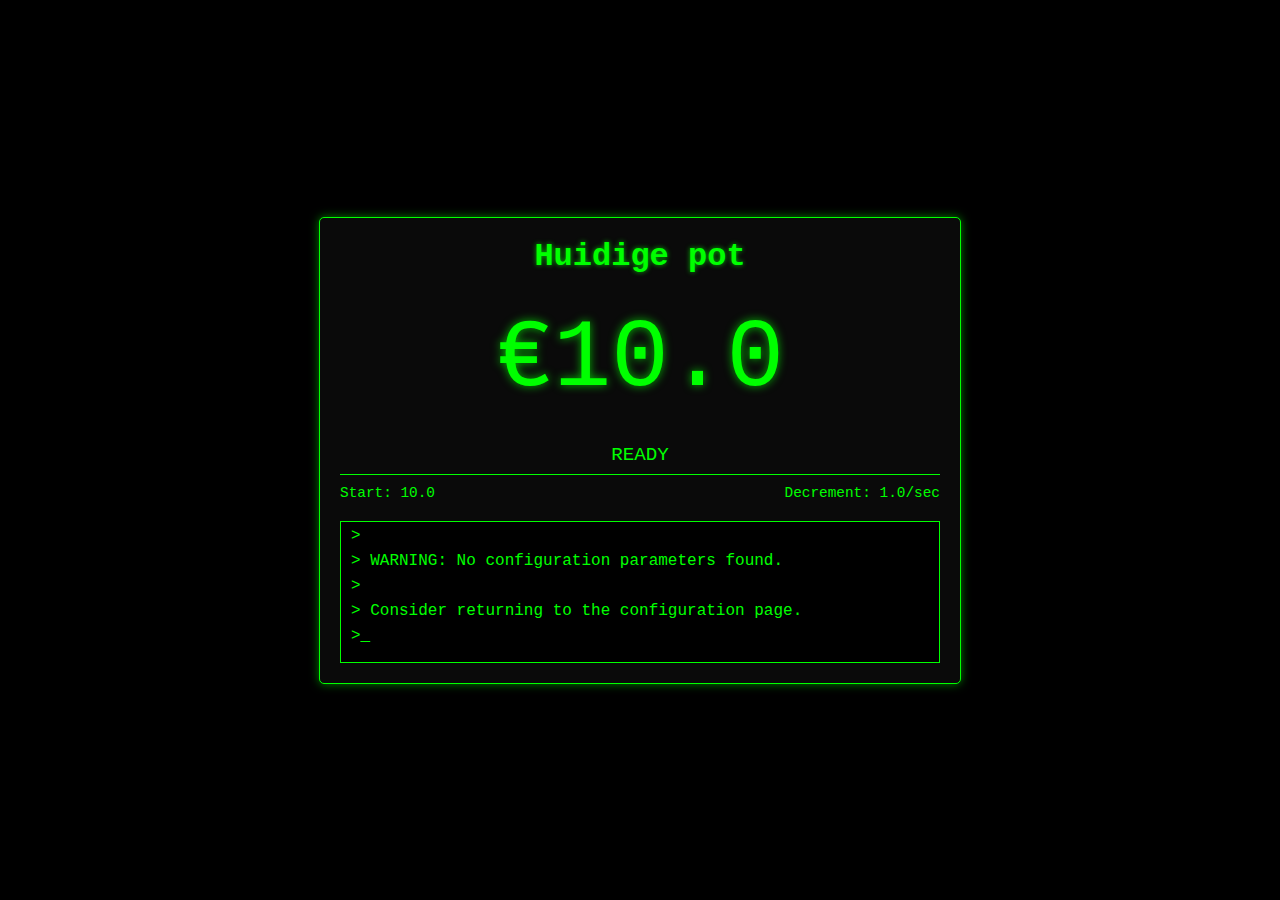
<file: index.html>
<!DOCTYPE html>
<html lang="en">
  <head>
    <meta charset="UTF-8" />
    <meta name="viewport" content="width=device-width, initial-scale=1.0" />
    <title>Terminal Countdown - Display</title>
    <style>
      body {
        background-color: #000;
        color: #00ff00;
        font-family: "Courier New", monospace;
        display: flex;
        flex-direction: column;
        align-items: center;
        justify-content: center;
        height: 100vh;
        margin: 0;
        padding: 20px;
        box-sizing: border-box;
        overflow: hidden;
      }

      .container {
        width: 100%;
        max-width: 600px;
        background-color: #0a0a0a;
        border: 1px solid #00ff00;
        border-radius: 5px;
        padding: 20px;
        box-shadow: 0 0 10px rgba(0, 255, 0, 0.5);
      }

      h1 {
        text-align: center;
        text-shadow: 0 0 5px rgba(0, 255, 0, 0.7);
        margin-top: 0;
      }

      button {
        width: 100%;
        padding: 10px;
        background-color: #000;
        color: #00ff00;
        border: 1px solid #00ff00;
        border-radius: 3px;
        cursor: pointer;
        font-family: "Courier New", monospace;
        transition: all 0.3s;
        margin-bottom: 15px;
      }

      button:hover {
        background-color: #003300;
        box-shadow: 0 0 5px rgba(0, 255, 0, 0.7);
      }

      #display {
        font-size: 6em;
        text-align: center;
        margin: 30px 0;
        text-shadow: 0 0 10px rgba(0, 255, 0, 0.7);
      }

      #status {
        text-align: center;
        height: 20px;
        margin-bottom: 10px;
        font-size: 1.2em;
      }

      .terminal-line {
        margin: 5px 0;
        height: 20px;
      }

      .terminal-output {
        height: 120px;
        overflow-y: auto;
        border: 1px solid #00ff00;
        padding: 10px;
        margin-top: 20px;
        background-color: #000;
        scrollbar-width: thin;
        scrollbar-color: #00ff00 #000;
      }

      /* Webkit browsers (Chrome, Safari, newer versions of Opera) */
      .terminal-output::-webkit-scrollbar {
        width: 8px;
      }

      .terminal-output::-webkit-scrollbar-track {
        background: #000;
      }

      .terminal-output::-webkit-scrollbar-thumb {
        background-color: #00ff00;
        border-radius: 4px;
        border: 2px solid #000;
      }

      .terminal-output::-webkit-scrollbar-thumb:hover {
        background-color: #00cc00;
      }

      .info-panel {
        display: flex;
        justify-content: space-between;
        margin-top: 10px;
        border-top: 1px solid #00ff00;
        padding-top: 10px;
      }

      .info-item {
        font-size: 0.9em;
      }

      /* Blinking cursor effect */
      .cursor::after {
        content: "_";
        animation: blink 1s step-end infinite;
      }

      @keyframes blink {
        from,
        to {
          opacity: 1;
        }
        50% {
          opacity: 0;
        }
      }

      /* Removed fullscreen button styles */
    </style>
  </head>
  <body>
    <div class="container">
      <h1>Huidige pot</h1>

      <div id="display">0.0</div>
      <div id="status">READY</div>

      <div class="info-panel">
        <div class="info-item">Start: <span id="startValue">0.0</span></div>
        <div class="info-item">
          Decrement: <span id="decrementValue">0.0</span>/sec
        </div>
      </div>

      <div class="terminal-output">
        <div class="terminal-line">> Terminal ready</div>
        <div class="terminal-line">> Countdown loaded</div>
        <div class="terminal-line cursor">></div>
      </div>
    </div>

    <script>
      document.addEventListener("DOMContentLoaded", function () {
        // Get URL parameters
        function getUrlParams() {
          const params = {};
          const searchParams = new URLSearchParams(window.location.search);
          for (const [key, value] of searchParams) {
            params[key] = value;
          }
          return params;
        }

        // Default values
        let startNumber = 10.0;
        let increment = 1.0;

        // Animation settings
        const FPS = 30; // Update 30 times per second for smooth animation
        const INTERVAL_MS = 1000 / FPS;

        // Parse URL parameters
        const params = getUrlParams();
        if (params.start && !isNaN(parseFloat(params.start))) {
          startNumber = parseFloat(params.start);
        }

        if (params.increment && !isNaN(parseFloat(params.increment))) {
          increment = parseFloat(params.increment);
        }

        // Initialize variables
        let animationId = null;
        let currentValue = startNumber;
        let lastUpdateTime = 0;
        let incrementPerMs = increment / 1000; // Convert per second to per millisecond

        // Get DOM elements
        const startValueSpan = document.getElementById("startValue");
        const decrementValueSpan = document.getElementById("decrementValue");
        const display = document.getElementById("display");
        const status = document.getElementById("status");
        const terminalOutput = document.querySelector(".terminal-output");

        // Display initial values
        startValueSpan.textContent = startNumber.toFixed(1);
        decrementValueSpan.textContent = increment.toFixed(1);
        display.textContent = "€" + startNumber.toFixed(1);

        // Add terminal line function
        function addTerminalLine(text) {
          const line = document.createElement("div");
          line.className = "terminal-line";
          line.textContent = "> " + text;

          // Remove cursor from previous line
          const cursorLine = document.querySelector(".cursor");
          if (cursorLine) {
            cursorLine.classList.remove("cursor");
          }

          // Add new line
          terminalOutput.appendChild(line);

          // Add new cursor line
          const newCursorLine = document.createElement("div");
          newCursorLine.className = "terminal-line cursor";
          newCursorLine.textContent = ">";
          terminalOutput.appendChild(newCursorLine);

          // Scroll to bottom
          terminalOutput.scrollTop = terminalOutput.scrollHeight;
        }

        // Animation frame function for smooth countdown
        function updateCountdown(timestamp) {
          if (!lastUpdateTime) {
            lastUpdateTime = timestamp;
          }

          const elapsed = timestamp - lastUpdateTime;
          lastUpdateTime = timestamp;

          // Calculate decrement for this frame
          const decrementAmount = incrementPerMs * elapsed;
          currentValue -= decrementAmount;

          if (currentValue <= 0) {
            currentValue = 0;
            updateDisplay();
            stopCountdown(true);
          } else {
            updateDisplay();
            animationId = requestAnimationFrame(updateCountdown);
          }
        }

        // Start countdown function
        function startCountdown() {
          // Already running check
          if (animationId !== null) {
            return;
          }

          // Check if we need to reset
          if (currentValue <= 0) {
            currentValue = startNumber;
            updateDisplay();
          }

          addTerminalLine(
            `Starting countdown from ${currentValue.toFixed(
              1
            )} with increment of ${increment.toFixed(1)}`
          );

          // No buttons to enable/disable anymore

          // Update status
          status.textContent = "RUNNING";

          // Reset timing variables
          lastUpdateTime = 0;

          // Start the animation
          animationId = requestAnimationFrame(updateCountdown);
        }

        // Stop countdown function
        function stopCountdown(completed) {
          if (animationId !== null) {
            cancelAnimationFrame(animationId);
            animationId = null;
            lastUpdateTime = 0;

            if (completed) {
              addTerminalLine("Countdown complete!");
              status.textContent = "COMPLETE";
            } else {
              addTerminalLine("Countdown stopped manually.");
              status.textContent = "STOPPED";
            }

            // No buttons to reset
          }
        }

        // Reset countdown function
        function resetCountdown() {
          stopCountdown(false);
          currentValue = startNumber;
          updateDisplay();
          addTerminalLine("Countdown reset.");
          status.textContent = "READY";
        }

        // Update display function
        function updateDisplay() {
          display.textContent = "€" + currentValue.toFixed(1);
        }

        // Toggle fullscreen function
        function toggleFullscreen() {
          if (!document.fullscreenElement) {
            document.documentElement.requestFullscreen().catch(function (err) {
              addTerminalLine(
                "Error attempting to enable fullscreen mode: " + err.message
              );
            });
            fullscreenButton.textContent = "Exit Fullscreen";
          } else {
            if (document.exitFullscreen) {
              document.exitFullscreen();
              fullscreenButton.textContent = "Fullscreen";
            }
          }
        }

        // No button event listeners needed anymore

        // Check if parameters exist
        if (!params.start || !params.increment) {
          addTerminalLine("WARNING: No configuration parameters found.");
          addTerminalLine("Consider returning to the configuration page.");
        } else {
          addTerminalLine(
            `Configuration loaded: Start=${startNumber.toFixed(
              1
            )}, Increment=${increment.toFixed(1)}`
          );
        }

        // Add keyboard shortcuts - keeping only spacebar for play/pause
        window.addEventListener("keydown", function (e) {
          if (e.key === " ") {
            // Spacebar
            if (animationId !== null) {
              stopCountdown(false);
            } else {
              startCountdown();
            }
            e.preventDefault(); // Prevent page scrolling
          } else if (e.key === "Escape") {
            window.location.href = "countdown-config.html";
          }
        });
      });
    </script>
  </body>
</html>
</file>
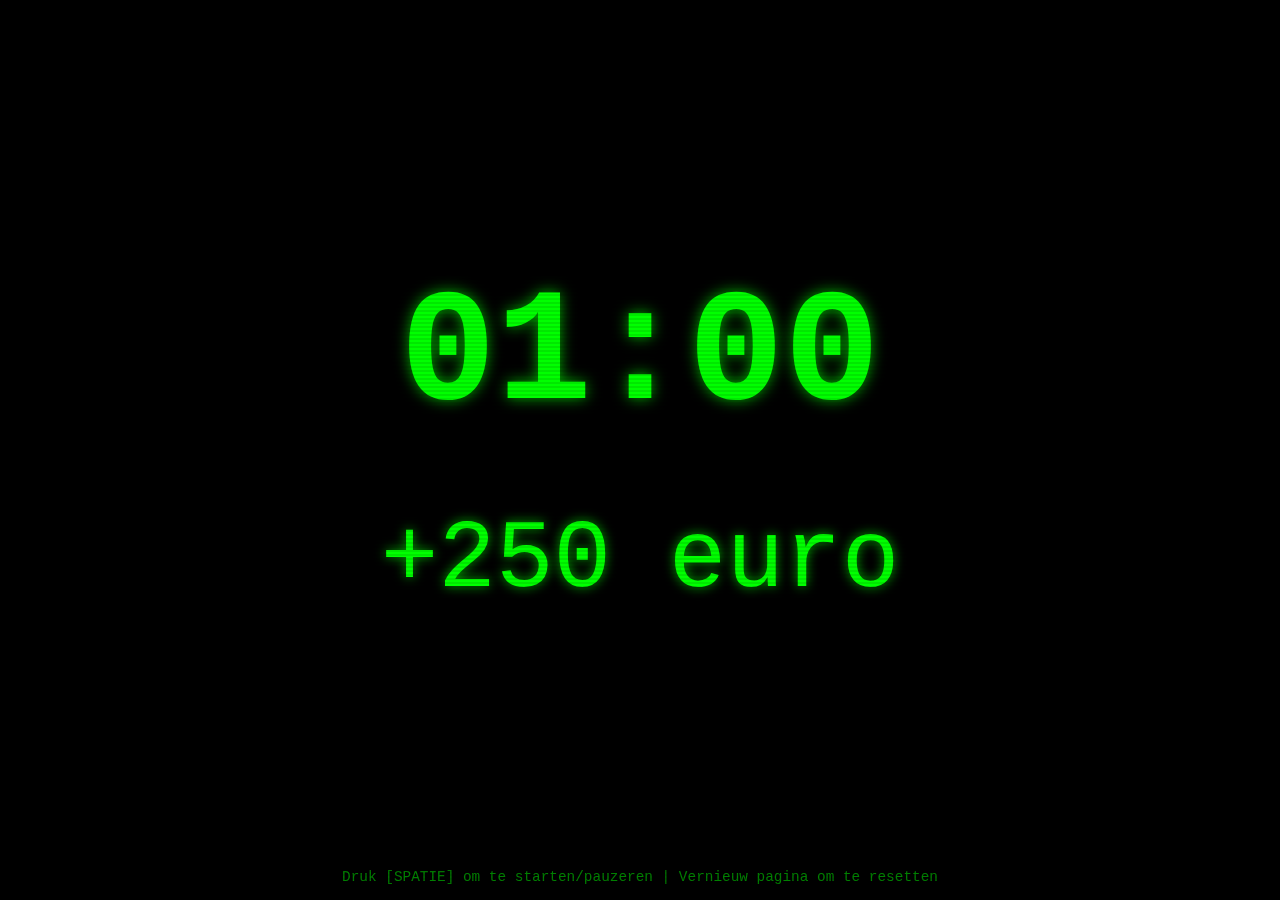
<file: countdown.html>
<!DOCTYPE html>
<html lang="nl">
  <head>
    <meta charset="UTF-8" />
    <meta name="viewport" content="width=device-width, initial-scale=1.0" />
    <title>Console Timer met Aanbiedingen</title>
    <style>
      body {
        font-family: "Courier New", monospace;
        background-color: #000000;
        color: #00ff00;
        display: flex;
        justify-content: center;
        align-items: center;
        min-height: 100vh;
        margin: 0;
        overflow: hidden;
      }
      .container {
        width: 95%;
        max-width: 900px;
        text-align: center;
        position: relative;
      }
      .timer {
        font-size: 10rem;
        font-weight: bold;
        margin: 20px 0;
        text-shadow: 0 0 15px rgba(0, 255, 0, 0.7);
        position: relative;
      }
      .offer {
        font-size: 6rem;
        margin: 40px 0;
        text-shadow: 0 0 12px rgba(0, 255, 0, 0.7);
        position: relative;
      }
      .instructions {
        position: fixed;
        bottom: 15px;
        font-size: 0.9rem;
        opacity: 0.5;
        width: 100%;
        text-align: center;
        left: 0;
      }
      .final-message {
        font-size: 2.5rem;
        line-height: 1.5;
        display: none;
        text-shadow: 0 0 8px rgba(0, 255, 0, 0.7);
      }
      .glitch-container {
        position: relative;
        display: inline-block;
      }

      /* Glitch effect */
      .glitch-effect {
        position: relative;
      }

      .glitch-effect::before,
      .glitch-effect::after {
        content: attr(data-text);
        position: absolute;
        top: 0;
        left: 0;
        width: 100%;
        height: 100%;
        opacity: 0;
      }

      .glitch-effect::before {
        left: 2px;
        text-shadow: -2px 0 #ff00ff;
        clip: rect(24px, 550px, 90px, 0);
        animation: none;
      }

      .glitch-effect::after {
        left: -2px;
        text-shadow: -2px 0 #00ffff;
        clip: rect(85px, 550px, 140px, 0);
        animation: none;
      }

      /* Screen static overlay */
      .screen-static {
        position: fixed;
        top: 0;
        left: 0;
        width: 100%;
        height: 100%;
        background-image: url("[data-uri]");
        opacity: 0;
        pointer-events: none;
        z-index: 100;
      }

      .scan-lines {
        position: fixed;
        top: 0;
        left: 0;
        width: 100%;
        height: 100%;
        background: linear-gradient(
          to bottom,
          rgba(0, 0, 0, 0) 50%,
          rgba(0, 0, 0, 0.3) 50%
        );
        background-size: 100% 4px;
        z-index: 99;
        opacity: 0.3;
        pointer-events: none;
      }

      /* Glitch animation class */
      .glitching .glitch-effect::before {
        animation: glitch-anim-1 0.3s infinite alternate-reverse;
      }

      .glitching .glitch-effect::after {
        animation: glitch-anim-2 0.3s infinite alternate-reverse;
      }

      .glitching .screen-static {
        opacity: 0.1;
      }

      @keyframes glitch-anim-1 {
        0% {
          clip: rect(24px, 550px, 90px, 0);
          opacity: 0.7;
          transform: translate(-2px, 2px);
        }
        20% {
          clip: rect(12px, 550px, 142px, 0);
          transform: translate(1px, -3px);
        }
        40% {
          clip: rect(48px, 550px, 32px, 0);
          transform: translate(0px, 0px);
        }
        60% {
          clip: rect(86px, 550px, 122px, 0);
          transform: translate(3px, 1px);
        }
        80% {
          clip: rect(45px, 550px, 62px, 0);
          transform: translate(0px, -2px);
        }
        100% {
          clip: rect(35px, 550px, 54px, 0);
          opacity: 0.8;
          transform: translate(-1px, 3px);
        }
      }

      @keyframes glitch-anim-2 {
        0% {
          clip: rect(64px, 550px, 121px, 0);
          opacity: 0.7;
          transform: translate(2px, -3px);
        }
        20% {
          clip: rect(32px, 550px, 98px, 0);
          transform: translate(-2px, 2px);
        }
        40% {
          clip: rect(12px, 550px, 43px, 0);
          transform: translate(1px, 3px);
        }
        60% {
          clip: rect(54px, 550px, 112px, 0);
          transform: translate(-1px, -2px);
        }
        80% {
          clip: rect(86px, 550px, 32px, 0);
          transform: translate(3px, 0px);
        }
        100% {
          clip: rect(25px, 550px, 56px, 0);
          opacity: 0.8;
          transform: translate(2px, -1px);
        }
      }
    </style>
  </head>
  <body>
    <div class="scan-lines"></div>
    <div class="screen-static" id="screenStatic"></div>

    <div class="container">
      <div class="glitch-container">
        <div id="timerDisplay" class="timer glitch-effect" data-text="01:00">
          01:00
        </div>
      </div>

      <div id="offerContainer">
        <div class="glitch-container">
          <div
            id="currentOffer"
            class="offer glitch-effect"
            data-text="+250 euro"
          >
            +250 euro
          </div>
        </div>
      </div>

      <div id="finalMessage" class="final-message">
        Alle aanbiedingen zijn voorbij<br />
        Elke kandidaat die nog zit kost de pot 200 euro
      </div>

      <div class="instructions">
        Druk [SPATIE] om te starten/pauzeren | Vernieuw pagina om te resetten
      </div>
    </div>

    <script>
      // Array of offers
      const offers = [
        "+250 euro",
        "+75 euro",
        "+150 euro",
        "0 euro",
        "-50 euro",
        "-150 euro",
        "-200 euro",
        "+50 euro",
        "+100 euro",
        "+75 euro",
      ];

      // DOM elements
      const timerDisplay = document.getElementById("timerDisplay");
      const currentOffer = document.getElementById("currentOffer");
      const offerContainer = document.getElementById("offerContainer");
      const finalMessage = document.getElementById("finalMessage");
      const screenStatic = document.getElementById("screenStatic");

      // Timer variables
      let seconds = 60;
      let timerInterval = null;
      let currentOfferIndex = 0;
      let isRunning = false;

      // Play glitch effect
      function playGlitchEffect() {
        // Add glitching class to container
        document.body.classList.add("glitching");

        // Full static flash
        screenStatic.style.opacity = "0.3";

        // Schedule end of glitch effect
        setTimeout(() => {
          document.body.classList.remove("glitching");
          screenStatic.style.opacity = "0";
        }, 800);
      }

      // Update the display with animation
      function updateDisplay() {
        // Play glitch effect when changing offers
        if (currentOfferIndex > 0) {
          playGlitchEffect();
        }

        // After a short delay, update the values
        setTimeout(
          () => {
            // Update timer
            const mins = Math.floor(seconds / 60);
            const secs = seconds % 60;
            const newTime = `${mins.toString().padStart(2, "0")}:${secs
              .toString()
              .padStart(2, "0")}`;
            timerDisplay.textContent = newTime;
            timerDisplay.setAttribute("data-text", newTime);

            // Update offer
            const newOffer = offers[currentOfferIndex];
            currentOffer.textContent = newOffer;
            currentOffer.setAttribute("data-text", newOffer);

            // Check if all offers completed
            if (currentOfferIndex >= offers.length) {
              offerContainer.style.display = "none";
              timerDisplay.style.display = "none";
              finalMessage.style.display = "block";
              isRunning = false;
              clearInterval(timerInterval);

              // Final glitch effect
              setTimeout(playGlitchEffect, 300);
            } else {
              offerContainer.style.display = "block";
              timerDisplay.style.display = "block";
              finalMessage.style.display = "none";
            }
          },
          currentOfferIndex > 0 ? 300 : 0
        );
      }

      // Start or pause the timer
      function toggleTimer() {
        if (isRunning) {
          // Pause timer
          clearInterval(timerInterval);
        } else {
          // Start timer with a small glitch effect
          playGlitchEffect();

          // Start interval
          timerInterval = setInterval(function () {
            seconds--;

            // Update timer without full glitch effect
            const mins = Math.floor(seconds / 60);
            const secs = seconds % 60;
            const newTime = `${mins.toString().padStart(2, "0")}:${secs
              .toString()
              .padStart(2, "0")}`;
            timerDisplay.textContent = newTime;
            timerDisplay.setAttribute("data-text", newTime);

            if (seconds <= 0) {
              // Move to next offer when time is up
              currentOfferIndex++;
              seconds = 60;

              // Check if we've gone through all offers
              if (currentOfferIndex >= offers.length) {
                clearInterval(timerInterval);
                updateDisplay();
                return;
              }

              // Update with animation for new offer
              updateDisplay();
            }
          }, 1000);
        }

        isRunning = !isRunning;
      }

      // Space bar event listener
      document.addEventListener("keydown", function (event) {
        // Check if space bar was pressed
        if (event.code === "Space" || event.keyCode === 32) {
          event.preventDefault(); // Prevent page scrolling
          toggleTimer();
        }
      });

      // Add random glitches occasionally
      function randomGlitch() {
        if (Math.random() < 0.03 && isRunning) {
          // 3% chance when running
          // Very quick subtle glitch
          document.body.classList.add("glitching");
          setTimeout(() => {
            document.body.classList.remove("glitching");
          }, 150);
        }

        // Schedule next random glitch
        setTimeout(randomGlitch, 2000 + Math.random() * 5000);
      }

      // Initialize display and start random glitches
      updateDisplay();
      setTimeout(randomGlitch, 3000);
    </script>
  </body>
</html>
</file>
